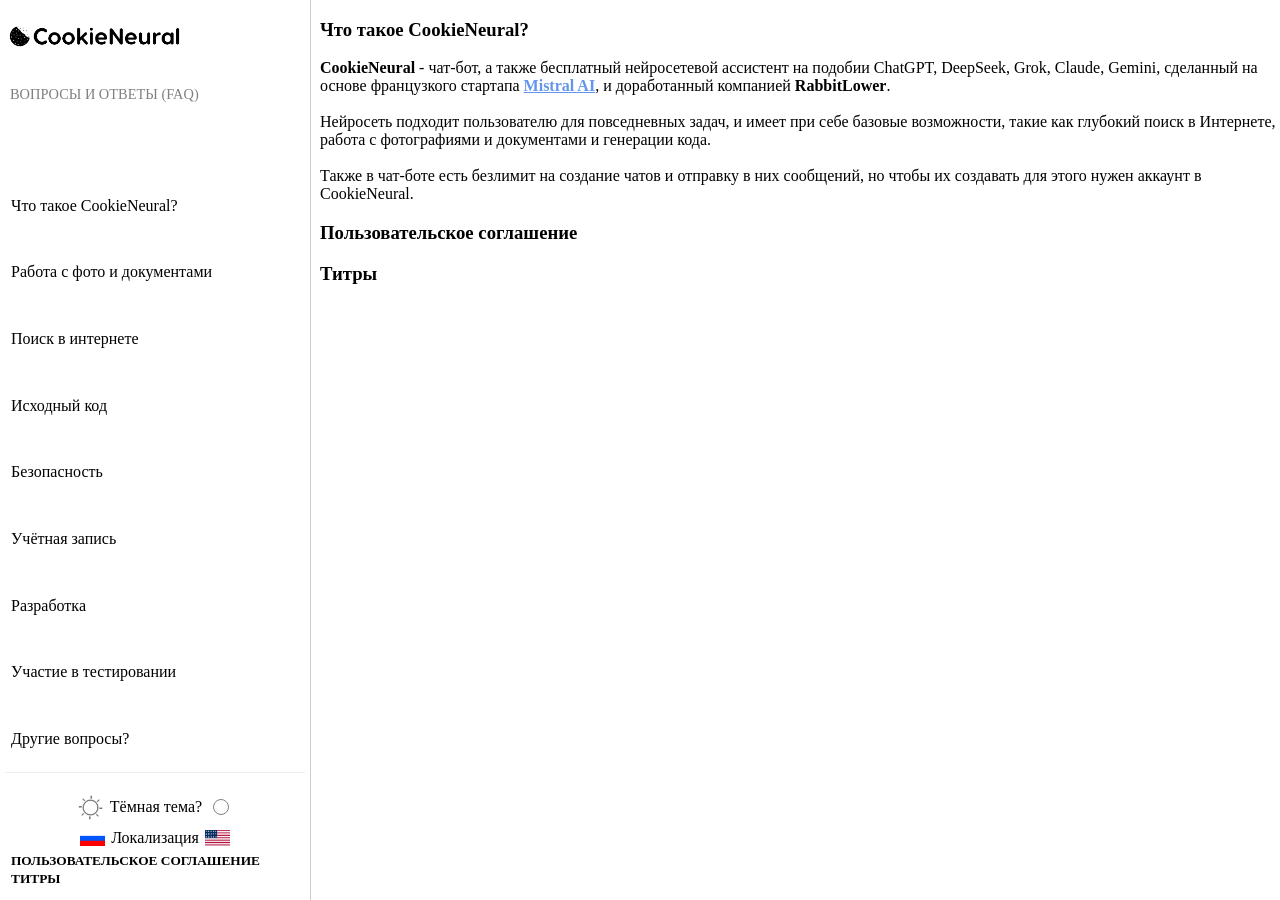
<file: faq.html>
<html>
	<head>
		<title>CookieNeural Demo &middot; FAQ</title>
		<link rel="stylesheet" href="interface/message.css">
		<link rel="stylesheet" href="interface/windows.css">
		<link rel="stylesheet" href="interface/main.css">
		<link rel="stylesheet" href="interface/faq.css">
		<link id="theme" rel="stylesheet" href="interface/light.css">
		<link rel="icon" href="src/watermarks/icon.png">
	</head>
	<body id="faqBackground">
		<div class="navigate">
			<div id="logotype">
				<img id="logoLight" alt="CookieNeural Demo Logotype" src="src/watermarks/logo_dark.png">
				<img id="logoDark" alt="CookieNeural Demo Logotype" src="src/watermarks/logo_adaptive.png">
			</div>
			<span id="faqLabel">ВОПРОСЫ И ОТВЕТЫ (FAQ)</span>
			<div id="faqSelect" style="background: #1c1c24; border-radius: 2px;"></div>
			<div class="faqListing">
				<button onclick="openFAQ1()">
					<span id="#">Что такое CookieNeural?</span>
				</button>
				<button onclick="openFAQ2()">
					<span id="#">Работа с фото и документами</span>
				</button>
				<button onclick="openFAQ3()">
					<span id="#">Поиск в интернете</span>
				</button>
				<button onclick="openFAQ4()">
					<span id="#">Исходный код</span>
				</button>
				<button onclick="openFAQ5()">
					<span id="#">Безопасность</span>
				</button>
				<button onclick="openFAQ6()">
					<span id="#">Учётная запись</span>
				</button>
				<button onclick="openFAQ7()">
					<span id="#">Разработка</span>
				</button>
				<button onclick="openFAQ8()">
					<span id="#">Участие в тестировании</span>
				</button>
				<button onclick="openFAQ9()">
					<span id="#">Другие вопросы?</span>
				</button>
			</div>
			<div class="downFAQ">
				<div id="downFAQ1">
					<div id="themeContainer">
						<img id="lightInterfaceIcon" src="src/light_theme.png">
						<img id="darkInterfaceIcon" src="src/darkTheme/night_theme.png">
						<span id="themeLabel">Тёмная тема?</span>
						<input id="checkTheme" type="checkbox">
					</div>
					<div id="langSetting">
						<button id="russianButton" onclick="openRussianLang()">
							<img src="src/russia.png">
						</button>
						<span id="locateLabel">Локализация</span>
						<button id="englishButton" onclick="openEnglishLang()">
							<img src="src/america.png">
						</button>
					</div>
				</div>
				<div id="downFAQ2">
					<button onclick="openWindowAgrement()">
						<b>ПОЛЬЗОВАТЕЛЬСКОЕ СОГЛАШЕНИЕ</b>
					</button>
					<button onclick="openWindowCredits()">
						<b>ТИТРЫ</b>
					</button>
				</div>
			</div>
		</div>
		<div class="faqContainer">
			<div id="faqInformation1" class="faqInformation1">
				<h3>Что такое CookieNeural?</h3>
				<span><b>CookieNeural</b> - чат-бот, а также бесплатный нейросетевой ассистент на подобии ChatGPT, DeepSeek, Grok, Claude, Gemini, сделанный на основе французкого стартапа <a href="https://mistral.ai/"><b>Mistral AI</b></a>, и доработанный компанией <b>RabbitLower</b>.</span>
				<br>
				<br>
				<span>Нейросеть подходит пользователю для повседневных задач, и имеет при себе базовые возможности, такие как глубокий поиск в Интернете, работа с фотографиями и документами и генерации кода.</span>
				<br>
				<br>
				<span>Также в чат-боте есть безлимит на создание чатов и отправку в них сообщений, но чтобы их создавать для этого нужен аккаунт в CookieNeural.</span>
			</div>
			<div id="faqInformation2" class="faqInformation2">
				<h3>Работа с фото и документами</h3>
			</div>
			<div id="faqInformation3" class="faqInformation3">
				<h3>Поиск по интернету</h3>
			</div>
			<div id="faqInformation4" class="faqInformation4">
				<h3>Исходный код</h3>
			</div>
			<div id="faqInformation5" class="faqInformation5">
				<h3>Безопасность</h3>
			</div>
			<div id="faqInformation6" class="faqInformation6">
				<h3>Учётная запись</h3>
			</div>
			<div id="faqInformation7" class="faqInformation7">
				<h3>Разработка</h3>
			</div>
			<div id="faqInformation8" class="faqInformation8">
				<h3>Участие в тестировании</h3>
			</div>
			<div id="faqInformation9" class="faqInformation9">
				<h3>Другие вопросы?</h3>
			</div>
			<div id="faqAgreement" class="faqAgreement">
				<h3>Пользовательское соглашение</h3>
			</div>
			<div id="faqCredits" class="faqCredits">
				<h3>Титры</h3>
			</div>
		</div>
	</body>
	<script src="mechanic/interface.js"></script>
	<script src="mechanic/language.js"></script>
	<script src="mechanic/faq.js"></script>
</html>
</file>
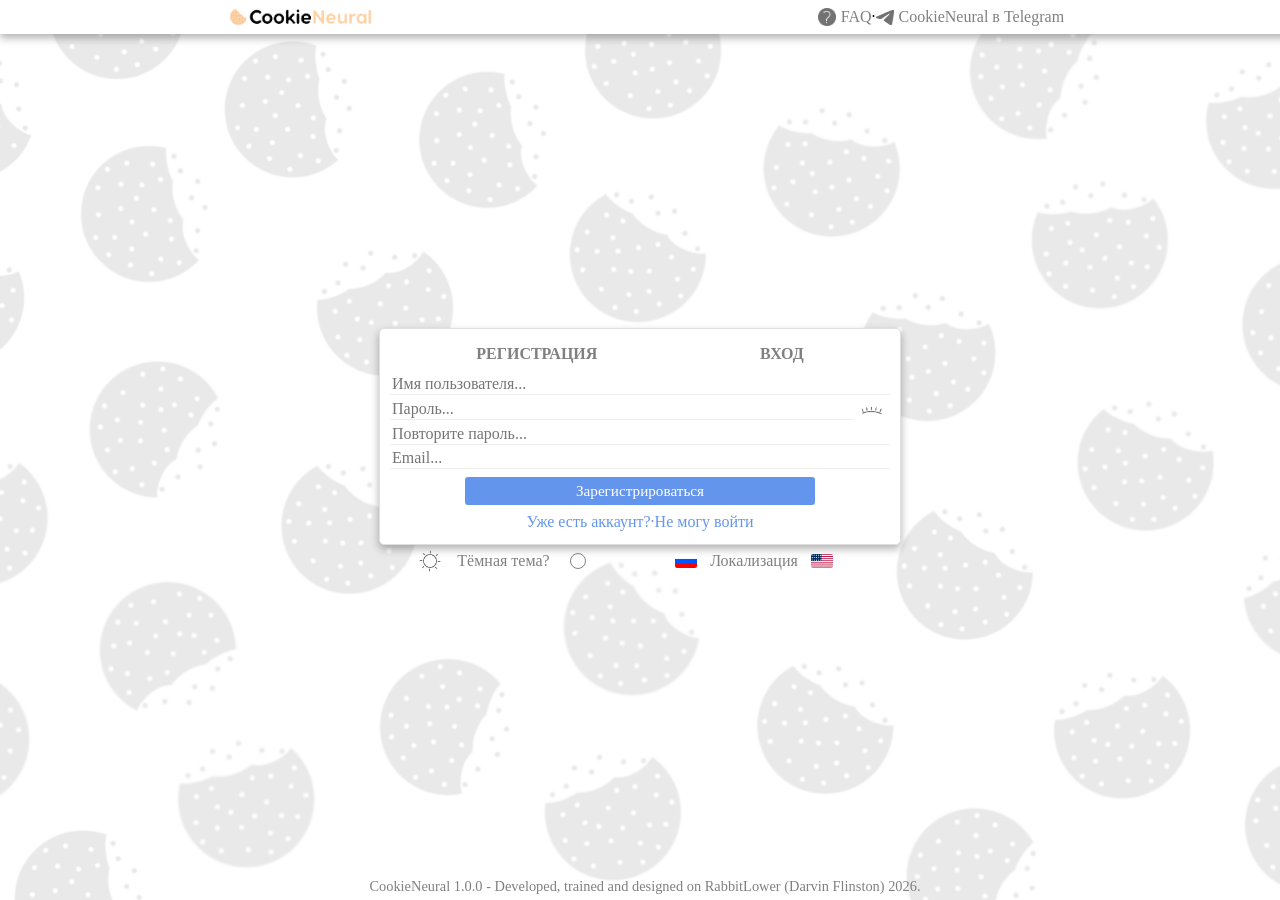
<file: login.html>
<!-- CookieAI Demo 1.0.0. This official app of "RabbitLower" -->
<!-- Lincense to project watching on README.TXT -->

<html>
<head>
	<title>CookieAI Demo &middot; Login</title>
	<link rel="stylesheet" href="interface/message.css">
	<link rel="stylesheet" href="interface/windows.css">
	<link rel="stylesheet" href="interface/main.css">
	<link rel="stylesheet" href="interface/register.css">
	<link id="theme" rel="stylesheet" href="interface/light.css">
	<link rel="icon" href="src/watermarks/icon.png">
</head>

<body id="background">
<!-- Navigation bar -->
	<div id="navbarTheme" class="navbar">
		<div id="logotype">
			<img alt="CookieAI Demo Logotype" id="logoDay" src="src/watermarks/logo_day.png">
			<img alt="CookieAI Demo Logotype" id="logoNight" src="src/watermarks/logo_night.png">
		</div>
		<div id="pages">
			<a href="#">
				<img id="faqLight" src="src/faq_light.png">
				<img id="faqDark" src="src/darkTheme/faq_dark.png">
				<span>FAQ</span>
			</a>
			&middot;
			<a href="https://t.me/cookieai_robot">
				<img id="telegramLight" src="src/telegram_light.png">
				<img id="telegramDark" src="src/darkTheme/telegram_dark.png">
				<span id="telegramLabel">CookieNeural в Telegram</span>
			</a>
		</div>
	</div>
<!-- Register/Login container -->
	<div class="register_position">
		<div class="register_connect">
			<div class="register_container">
				<div id="register_head">
					<button id="registerButton" onclick="openRegForm()">
						<b>РЕГИСТРАЦИЯ</b>
					</button>
					<button id="loginButton" onclick="openLoginForm()">
						<b>ВХОД</b>
					</button>
				</div>
				<div id="registerForm" class="register_form">
					<input type="hidden" name="register_sumbit" value="1">
					<input type="text" name="username" placeholder="Имя пользователя..." required minlength="3">
					<div id="password">
						<input type="password" name="password" placeholder="Пароль..." required minlength="6">
						<button id="seekPassword">
							<img id="hiddenLight" src="src/hide.png">
							<img id="hiddenDark" src="src/darkTheme/hide.png">
						</button>
					</div>
					<input type="password" name="confirm_password" placeholder="Повторите пароль..." required>
					<input type="email" name="email" placeholder="Email..." required>
					<button type="sumbit" id="register">
						<span>Зарегистрироваться<img id="loadingReg" src="src/loading.gif"></span>
					</button>
					<div id="register_pages">
						<a href="#">Уже есть аккаунт?</a>
							 &middot; 
						<a href="#">Не могу войти</a>
					</div>
				</div>
				<div id="loginForm" class="login_form">
					<input type="hidden" name="login_sumbit" value="1">
					<input type="text" name="username" placeholder="Имя пользователя..." required>
					<div id="password">
						<input type="password" name="password" placeholder="Пароль..." required>
						<button id="seekPassword">
							<img id="hiddenLight" src="src/hide.png">
							<img id="hiddenDark" src="src/darkTheme/hide.png">
						</button>
					</div>
					<button type="sumbit" id="login">
						<span>Вход<img id="loadingReg" src="src/loading.gif"></span>
					</button>
					<div id="login_pages">
						<a href="#">Впервые в CookieNeural?</a>
							 &middot; 
						<a href="#">Не могу войти</a>
					</div>
				</div>
			</div>
			<div class="interface_buttons">
				<div id="themeSetting">
					<img id="statusLight" src="src/light_theme.png">
					<img id="statusDark" src="src/darkTheme/night_theme.png">
					<span id="themeLabel">Тёмная тема?</span>
					<input id="checkTheme" type="checkbox">
				</div>
				<div id="langSetting">
					<button id="russianButton" onclick="openRussianLang()">
						<img src="src/russia.png">
					</button>
					<span id="locateLabel">Локализация</span>
					<button id="englishButton" onclick="openEnglishLang()">
						<img src="src/america.png">
					</button>
				</div>
			</div>
		</div>
	</div>
<!-- Credits -->
<div class="credits">
	<span>CookieNeural 1.0.0 - Developed, trained and designed on RabbitLower (Darvin Flinston) 2026.</span>
</div>

	
<script src="mechanic/message.js"></script>
<script src="mechanic/interface.js"></script>
<script src="mechanic/windows.js"></script>
<script src="mechanic/language.js"></script>
<script src="mechanic/items.js"></script>
<script src="mechanic/upload.js"></script>
<script src="mechanic/app.js"></script>
<script src="mechanic/login.js"></script>

</html>
</file>
<file: interface/message.css>
.messageCookieFiles {
	display: flex;
	align-items: center;
	width: 500px;
	background: rgba(0,0,0,0.6);
	color: white;
	border-radius: 3px;
	padding: 3px;
	margin: 5px;
	border: 1px solid rgba(0,0,0,0.7);
	position: fixed;
	bottom: 0;
	justify-content: center;
	animation: fadeIn 0.2s;
}

.messageCookieFiles img {
	width: 30px;
	margin-right: 3px;
}

.messageCookieFiles button {
	padding: 10px;
	background: white;
	color: black;
	border-radius: 3px;
	border: none;
}

.messageCopyable {
	display: none;
	align-items: center;
	width: auto;
	background: rgba(0,0,0,0.6);
	color: white;
	border-radius: 3px;
	padding: 5px;
	margin: 5px;
	border: 1px solid rgba(0,0,0,0.7);
	position: fixed;
	bottom: 0;
	animation: fadeIn 0.2s;
}

@keyframe fadeIn {
	from {transform: translateY(40px);}
	to {transform: translateY(0);}
}
</file>
<file: interface/windows.css>
#windowTitle {
	display: flex;
	align-items: center;
	justify-content: space-between;
}

#skipWindowButton {
	border: none;
	background: none;
	font-size: 100%;
	color: black;
}

#skipWindowButton img {
	width: 15px;
}

#leftpart-setting {
	display: flex;
	align-items: center;
}

#leftpart-setting img {
	width: 25px;
}

.windowSettings {
    display: none;
	position: fixed;
	top: 0;
	left: 0;
	width: 100%;
	height: 100%;
	align-items: center;
	justify-content: center;
	background: rgba(0,0,0,0.5);
	z-index: 1000;
	transition: opacity 0.3s ease;
}

.modalWindowSettings {
    position: releative;
	background: white;
	padding: 10px;
	width: 50%;
	max-width: 600px;
	border-radius: 3px;
	box-shadow: 0 5px 15px rgba(0,0,0,0.3);
	animation: fadeIn 0.1s;
}

#titleSettingsLeft b {
	margin-right: 5px;
}

#titleSettingsLeft span {
	color: gray;
}

#interface_setting {
	display: flex;
	align-items: center;
	justify-content: space-between;
	padding: 2px;
	margin-bottom: 2px;
	border-bottom: 1px solid #eeeeee;
}

#interface_setting img {
	margin-right: 5px;
}

#statusIconInterface {
	display: flex;
	text-align: left;
	align-items: center;
}

#statusIconInterface img {
	width: 25px;
}

#interface_setting input {
	margin-left: auto;
	appearance: none;
    -webkit-appearance: none;
    width: 1rem;
    height: 1rem;
    border: 1px solid gray;
    border-radius: 100%;
    cursor: pointer;
    background: none;
    transition: background 0.1s ease-in-out;
}

#interface_setting input:checked {
	border: 1px solid #365b9f;
	background: cornflowerblue;
	background-image: url('src/checking.png');
}

#localization_setting {
	display: flex;
	align-items: center;
	justify-content: space-between;
	padding: 2px;
	margin-bottom: 2px;
	border-bottom: 1px solid #eeeeee;
}

#localization_setting img {
	width: 25px;
	margin-right: 5px;
	border-radius: 1px;
}

#localization_setting button {
	background: #f5f5f5;
    color: gray;
    padding: 3px 15px;
    border-radius: 3px;
    border: none;
    font-size: 90%;
	margin-bottom: 2px;
}

#username_setting {
	margin: 0;
}

#username_setting button {
	display: flex;
	align-items: center;
	color: gray;
	background: none;
	font-size: 100%;
	border: none;
	margin: 0;
}

#username_setting img {
	width: 25px;
	margin-right: 5px;
}

#createAccount, #loginLabel {
	color: cornflowerblue;
	text-decoration: none;
}

#credits {
	display: flex;
	color: gray;
	font-size: 70%;
	justify-content: center;
}

#credits span {
	text-align: center;
}

.windowSources {
    display: none;
	position: fixed;
	top: 0;
	left: 0;
	width: 100%;
	height: 100%;
	align-items: center;
	justify-content: center;
	background: rgba(0,0,0,0.5);
	z-index: 1000;
	transition: opacity 0.3s ease;
}

.modalWindowSources {
    position: releative;
	background: white;
	padding: 10px;
	width: 50%;
	max-width: 600px;
	border-radius: 3px;
	box-shadow: 0 5px 15px rgba(0,0,0,0.3);
	animation: fadeIn 0.1s;
}

#countSources {
	color: gray;
}

.sourcesListing {
	height: auto;
	max-height: 300px;
	overflow: scroll;
}

.sourceContainer {
	display: grid;
	align-items: center;
	text-align: left;
	cursor: pointer;
}

#sourceName {
	color: cornflowerblue;
}

#sourceAdress {
	color: gray;
}

#sourceDescription {
	color: black;
	display: -webkit-box;
	-webkit-box-orient: vertical;
	-webkit-line-clamp: 3;
	overflow: hideen;
}

.windowHistory {
    display: none;
	position: fixed;
	top: 0;
	left: 0;
	width: 100%;
	height: 100%;
	align-items: center;
	justify-content: center;
	background: rgba(0,0,0,0.5);
	z-index: 1000;
	transition: opacity 0.3s ease;
}

.modalWindowHistory {
    position: releative;
	background: white;
	padding: 10px;
	width: 50%;
	max-width: 600px;
	border-radius: 3px;
	box-shadow: 0 5px 15px rgba(0,0,0,0.3);
	animation: fadeIn 0.1s;
}

#window_history_right {
	display: flex;
	align-items: center;
}

#clearChatsButton {
	border: none;
	background: none;
	margin: 0;
}

#clearChatsButton img {
	width: 25px;
}

#warningError {
	display: flex;
	text-align: center;
	font-size: 90%;
	color: gray;
	justify-content: center;
}

.loginMessage {
	display: grid;
	align-items: center;
	text-align: center;
	place-items: center;
	justify-content: center;
}

.loginMessage span {
	color: gray;
}

#nullMessage {
	width: 100%;
	color: gray;
	display: flex;
	text-align: center;
	justify-content: center;
}

.chatsListing {
	height: auto;
	max-height: 300px;
	overflow: scroll;
}

.chatPage {
	width: 100%;
	display: grid;
	text-align: left;
	font-size: 100%;
	border: none;
	background: none;
	margin: 0;
	cursor: pointer;
}

.windowAccount {
    display: none;
	position: fixed;
	top: 0;
	left: 0;
	width: 100%;
	height: 100%;
	align-items: center;
	justify-content: center;
	background: rgba(0,0,0,0.5);
	z-index: 1000;
	transition: opacity 0.3s ease;
}

.modalWindowAccount {
    position: releative;
	background: white;
	padding: 10px;
	width: 40%;
	max-width: 500px;
	border-radius: 3px;
	box-shadow: 0 5px 15px rgba(0,0,0,0.3);
	animation: fadeIn 0.1s;
}

#usernameField {
	display: flex;
	align-items: center;
	margin-bottom: 5px;
}

.modalWindowAccount input {
	width: 100%;
	border: none;
	font-size: 100%;
	background: none;
	margin-right: 5px;
	border-bottom: 1px solid #ccc;
	transition: border-color 0.1s ease-in-out;
}

.modalWindowAccount input:focus {
	border-color: cornflowerblue;
}

#changeUsername {
	display: flex;
	border: none;
	background: none;
	margin: none;
	font-size: 100%;
	color: cornflowerblue;
	align-items: center;
}

#loadUsername {
	width: 20px;
	margin-left: 5px; 
}

#usernameError {
	color: #ff3a3a;
}

#usernameSucess {
	color: #72c572;
}

#accountButtons {
	display: grid;
}

#accountButtons button {
	display: flex;
	align-items: center;
	border: none;
	background: none;
	color: gray;
	margin: 0;
	padding: 2px;
	font-size: 100%;
	margin-bottom: 2px;
}

#accountButtons img {
	width: 25px;
	margin-right: 5px;
}

#createAccount, #loginLabel {
	color: cornflowerblue;
	text-decoration: none;
}

#logoutAccount, #logoutLabel {
	color: #ff3a3a;
}

.windowClear {
    display: none;
	position: fixed;
	top: 0;
	left: 0;
	width: 100%;
	height: 100%;
	align-items: center;
	justify-content: center;
	background: rgba(0,0,0,0.5);
	z-index: 1000;
	transition: opacity 0.3s ease;
}

.modalWindowClear {
    position: releative;
	background: white;
	padding: 10px;
	width: 40%;
	max-width: 500px;
	border-radius: 3px;
	box-shadow: 0 5px 15px rgba(0,0,0,0.3);
	animation: fadeIn 0.1s;
}

.clearMessage {
	display: grid;
	align-items: center;
	text-align: center;
	justify-content: center;
	place-items: center;
}

#clearButtons {
	width: 200px;
	display: flex;
	align-items: center;
	justify-content: space-between;
}

#clearButtons button {
	font-size: 100%;
}

#clearAccept, #logoutAccept {
	border: none;
	background: none;
	padding: none;
	color: #ff3a3a;
}

#clearNot, #logoutNot {
	border: none;
	background: none;
	padding: none;
	color: cornflowerblue;
}

#clearLog {
	display: flex;
	justify-content: center;
}

#clearSucessfly {
	color: #72c572;
}

#clearError {
	color: #ff3a3a;
}

.windowLogout {
    display: none;
	position: fixed;
	top: 0;
	left: 0;
	width: 100%;
	height: 100%;
	align-items: center;
	justify-content: center;
	background: rgba(0,0,0,0.5);
	z-index: 1000;
	transition: opacity 0.3s ease;
}

.modalWindowLogout {
    position: releative;
	background: white;
	padding: 10px;
	width: 40%;
	max-width: 500px;
	border-radius: 3px;
	box-shadow: 0 5px 15px rgba(0,0,0,0.3);
	animation: fadeIn 0.1s;
}

.logoutMessage {
	display: grid;
	align-items: center;
	text-align: center;
	justify-content: center;
	place-items: center;
}

#logoutButtons {
	width: 200px;
	display: flex;
	align-items: center;
	justify-content: space-between;
}

#logoutButtons button {
	font-size: 100%;
}

@keyframes fadeIn {
	from {opacity: 0; transform: translateY(40px);}
	to {opacity: 1; transform: translateY(0);}
}
</file>
<file: interface/main.css>
@font-face {
	font-family: 'NormalFont';
	src: url('fonts/NormalFont.woff');
	font-weight: normal;
	font-style: normal;
}

html, body {
	margin: 0;
	font-family: NormalFont;
	cursor: default;
}

button, input, textarea {
	outline: none;
	font-family: NormalFont;
}

button {
	transition: opacity 0.1s ease-in-out;
}

button:hover {
	opacity: 50%;
	cursor: pointer;
}

a {
	color: cornflowerblue;
	transition: opacity 0.1s ease-in-out;
}

a:hover {
	opacity: 50%;
}

a img {
	width: 18px;
	margin-right: 5px;
}
</file>
<file: interface/faq.css>
.navigate {
	width: 300px;
	height: 100%;
	display: grid;
	justify-content: space-between;
	border-right: 1px solid #ccc;
	left: 0;
	position: fixed;
	padding: 5px;
	align-items: center;
}

.navigate button {
	border: none;
	background: none;
	margin: 0;
}

#logotype {
	display: flex;
	align-items: left;
	place-items: left;
	justify-content: left;
}

#logotype img {
	width: 180px;
}

#faqLabel {
	color: gray;
	font-size: 90%;
	margin-left: 5px;
}

.faqListing {
	display: grid;
	height: 600px;
	align-items: left;
	place-items: left;
	border-bottom: 1px solid #efefef;
}

.faqListing button {
	width: 100%;
	border: none;
	background: none;
	font-size: 100%;
	margin: 0;
	text-align: left;
}

.downFAQ  {
	display: grid;
	height: 100%;
	justify-content: space-around;
}

.downFAQ img {
	width: 25px;
}

#downFAQ1 {
	display: grid;
	justify-content: space-around;
}

#downFAQ1 div {
	display: flex;
	width: 100%;
	justify-content: space-around;
}

#themeContainer {
	display: flex;
	align-items: center;
	justify-content: space-between;
}

#themeContainer input {
	appearance: none;
    -webkit-appearance: none;
    width: 1rem;
    height: 1rem;
    border: 1px solid gray;
    border-radius: 100%;
    cursor: pointer;
    background: none;
    transition: background 0.1s ease-in-out;
}

#themeContainer input:checked {
	border: 1px solid #365b9f;
	background: cornflowerblue;
	background-image: url('src/checking.png');
}

#langSetting {
	display: flex;
	align-items: center;
	justify-content: space-between;
}

.faqContainer {
	margin-left: 320px;
	position: absolute;
}

.faqInformation2, .faqInformation3, .faqInformation4, .faqInformation5, .faqInformation6, .faqInformation7, .faqInformation8, .faqInformation9 {
	display: none;
}

.faqListing::-webkit-scrollbar {
	width: 3px;
	height: 3px;
	transition: height 0.1s ease-in-out;
}

.faqListing::-webkit-scrollbar-track {
	border-radius: 4px;
}

.faqListing::-webkit-scrollbar-thumb {
	background: #ccc;
	border-radius: 4px;
	transition: background 0.1s ease-in-out;
}

.faqListing::-webkit-scrollbar:hover {
	width: 4px;
	height: 4px;
}

.faqListing::-webkit-scrollbar-thumb:hover {
	width: 4px;
	height: 4px;
	background: #bfbfbf;
}

.faqListing {
	scrollbar-width: thin;
	scrollbar-color: #888 #f1f1f1;
}
</file>
<file: interface/light.css>
/* Background */

#backgroundTheme {
	background: #efefef;
}

/* Navigation */

.navbar {
	background: white;
}

/* Logotype */

#logoDay {
	display: inline;
}

#logoNight {
	display: none;
}

/* Title Chat */

#titleChat {
	color: black;
}

/* Navigation Buttons */

#newChatLight {
	display: inline;
}

#newChatDark {
	display: none;
}

#historyChatsLight {
	display: inline;
}

#historyChatsDark {
	display: none;
}

#settingsButtonLight {
	display: inline;
}

#settingsButtonDark {
	display: none;
}

/* Write Message */

#writeFieldUp {
	background: white;
}

#closeUploadLight {
	display: block;
}

#closeUploadDark {
	display: none;
}

#writeMessageField {
	color: black;
}

#writeMessageField::placeholder {
	color: gray;
}

#downButtonLight {
	display: inline;
}

#downButtonDark {
	display: none;
}

.importedFiles {
	background: background;
	color: black;
}

.imageImport, .documentImport {
	background: white;
	color: black;
}

#weightFile {
	color: gray;
}

#skipFile {
	color: gray;
}

/* Chat Container */

.chatContainer {
	background: white;
}

.chatBanner b {
	color: black;
}

.chatBanner span {
	color: gray;
}

#pictureLight {
	display: inline;
}

#pictureDark {
	display: none;
}

#loadingLight {
	display: inline;
}

#loadingDark {
	display: none;
}

#sendingMessage {
	background: #fafafa;
	color: black;
}

#gettingMessage {
	background: white;
	color: black;
}

.codeContainer {
	background: #fafafa;
}

#codeHead {
	color: gray;
}

#sucessCopyLight {
	display: block;
}

#sucessCopyDark {
	display: none;
}

#sourceCode {
	color: black;
}

#messageCode {
	color: gray;
}

#formContainer {
	background: #fafafa;
}

#lastLight {
	display: inline;
}

#lastDark {
	display: none;
}

#rewriteCount {
	color: gray;
}

#nextLight {
	display: inline;
}

#nextDark {
	display: none;
}

#writeLabel {
	color: gray;
}

.listingUpload {
	background: white;
}

.listingUpload button {
	color: gray;
}

#copyableDark {
	display: none;
}

#rewriteDark {
	display: none;
}

#typingDark {
	display: none;
}

#darkInterfaceIcon {
	display: none;
}

#uploadPhotoDark {
	display: none;
}

#uploadDocumentDark {
	display: none;
}

#loadingFileLight {
	display: block;
}

#loadingFileDark {
	display: none;
}

#copyableLight {
	display: inline;
}

#rewriteLight {
	display: inline;
}

#typingLight {
	display: inline;
}

#lightInterfaceIcon {
	display: inline;
}

#uploadPhotoLight {
	display: inline;
}

#uploadDocumentLight {
	display: inline;
}

/* Upload Button */

#uploadButtonLight {
	display: inline;
}

#uploadButtonDark {
	display: none;
}

/* Windows Elements */

.modalWindowSettings, .modalWindowSources {
	background: white;
	color: black;
}

#titleSettingsLeft span {
	color: gray;
}

#skipButtonLight {
	display: inline;
}

#skipButtonDark {
	display: none;
}

#thingsList button, #thingsList a {
	color: gray;
}

#pencilLight {
	display: inline;
}

#pencilDark {
	display: none;
}

#telegramLight {
	display: inline;
}

#telegramDark {
	display: none;
}

#faqLight {
	display: inline;
}

#faqDark {
	display: none;
}

#interface_setting {
	border-bottom: 1px solid #eeeeee;
}

#localization_setting {
	border-bottom: 1px solid #eeeeee;
}

#localization_setting button {
	background: #efefef;
	color: gray;
}

#credits span {
	color: gray;
}

#name_chat {
	color: black;
}

#datetime_chat {
	color: gray;
}

#clearLight {
	display: inline;
}

#clearDark {
	display: none;
}

#sourceAdress {
	color: gray;
}

#sourceDescription {
	color: black;
}

.modalWindowAccount input {
	border-bottom: 1px solid #ccc;
}

#accountButtons button {
	color: gray;
}

#clearDescription {
	color: gray;
}

#logoutDescription {
	color: gray;
}

/* ====== FAQ PAGE ====== */

#logoLight {
	display: inline;
}

#logoDark {
	display: none;
}

#downFAQ1 {
	color: black;
}

#downFAQ2 {
	color: rgb(193,193,193);
}

/* ============ REGISTER THEME ========== */

#background {
	background-image: url('backgrounds/register_light.png');
}

.interface_buttons {
	color: gray;
}

#statusLight {
	display: inline;
}

#statusDark {
	display: none;
}

#hiddenLight {
	display: inline;
}

#hiddenDark {
	display: none;
}

.credits {
	color: gray;
}
</file>
<file: interface/register.css>
#background {
	background-color: none;
	background-image: url('backgrounds/register_light.png');
    height: 100vh; 
    width: 100%;
    background-position: center;
    background-repeat: no-repeat;
    background-size: cover;
    position: fixed;
    top: 0;
    left: 0;
    z-index: -1;
}

.navbar {
	width: 100%;
	display: flex;
	padding: 5px;
	background: white;
	place-items: center;
	justify-content: space-around;
	position: fixed;
	box-shadow: 0 4px 8px rgba(0,0,0,0.3);
}

#logotype {
	margin: 0;
}

#logotype img {
	width: 150px;
}

#pages {
	display: flex;
	align-items: center;
	justify-content: space-between;
}

#pages a {
	display: flex;
	color: gray;
	align-items: center;
	text-decoration: none;
}

.register_position {
	display: flex;
	width: 100%;
	height: 100%;
	position: absolute;
	place-items: center;
	justify-content: center;
}

.register_container {
	width: 500px;
	border: 1px solid #dfdfdf;
	border-radius: 5px;
	padding: 10px;
	background: white;
	box-shadow: 0 4px 8px rgba(0,0,0,0.3);
	transition: height 0.1s ease-in-out;
	margin-bottom: 5px;
}

#register_head {
	display: flex;
	align-items: center;
	justify-content: space-around;
	padding: 5px;
	margin-bottom: 5px;
}

#register_head button {
	border: none;
	background: none;
	color: gray;
	font-size: 100%;
}

#registerButton {
	color: #eba966;
}

.register_form, .login_form {
	width: 100%;
	display: grid;
	align-items: center;
	place-items: center;
}

.register_form input, .login_form input {
	width: 100%;
	background: none;
	border: none;
	font-size: 100%;
	border-bottom: 1px solid #eeeeee;
	margin-bottom: 3px;
	transition: border-color 0.1s ease-in-out;
}

.register_form input:focus, .login_form input:focus {
	border-color: cornflowerblue;
}

#password {
	width: 100%;
	display: flex;
	align-items: center;
}

#password button {
	display: flex;
	border: none;
	background: none;
	margin: none;
}

#password img {
	width: 24px;
}

#register, #login {
	width: 70%;
	border: none;
	padding: 5px;
	color: white;
	font-size: 95%;
	border-radius: 3px;
	background: cornflowerblue;
	margin-top: 5px;
	margin-bottom: 5px;
}

#loadingReg, #loadingLogin {
	width: 20px;
	display: none;
}

#register_pages, #login_pages {
	display: flex;
	align-items: center;
	color: cornflowerblue;
	text-decoration: none;
	justify-content: space-between;
	margin: 3;
}

#register_pages a, #login_pages a {
	text-decoration: none;
}

.login_form {
	display: none;
}

.interface_buttons {
	width: 500px;
	display: flex;
	align-items: center;
	justify-content: space-around;
	color: gray;
}

.interface_buttons img {
	width: 22px;
}

#themeSetting, #langSetting {
	width: 170px;
	display: flex;
	align-items: center;
	justify-content: space-between;
}

#themeSetting button, #langSetting button {
	border: none;
	background: none;
	margin: 0;
}

#themeSetting {
	display: flex;
	align-items: center;
	justify-content: space-between;
}

#checkTheme {
	appearance: none;
    -webkit-appearance: none;
    width: 1rem;
    height: 1rem;
    border: 1px solid gray;
    border-radius: 100%;
    cursor: pointer;
    background: none;
    transition: background 0.1s ease-in-out;
}

#checkTheme:checked {
	border: 1px solid #365b9f;
	background: cornflowerblue;
	background-image: url('src/checking.png');
}

#langSetting img {
	border-radius: 2px;
}

.credits {
	width: 100%;
	display: flex;
	left: 0;
	bottom: 0;
	position: absolute;
	font-size: 90%;
	padding: 5px;
	justify-content: center;
}
</file>
